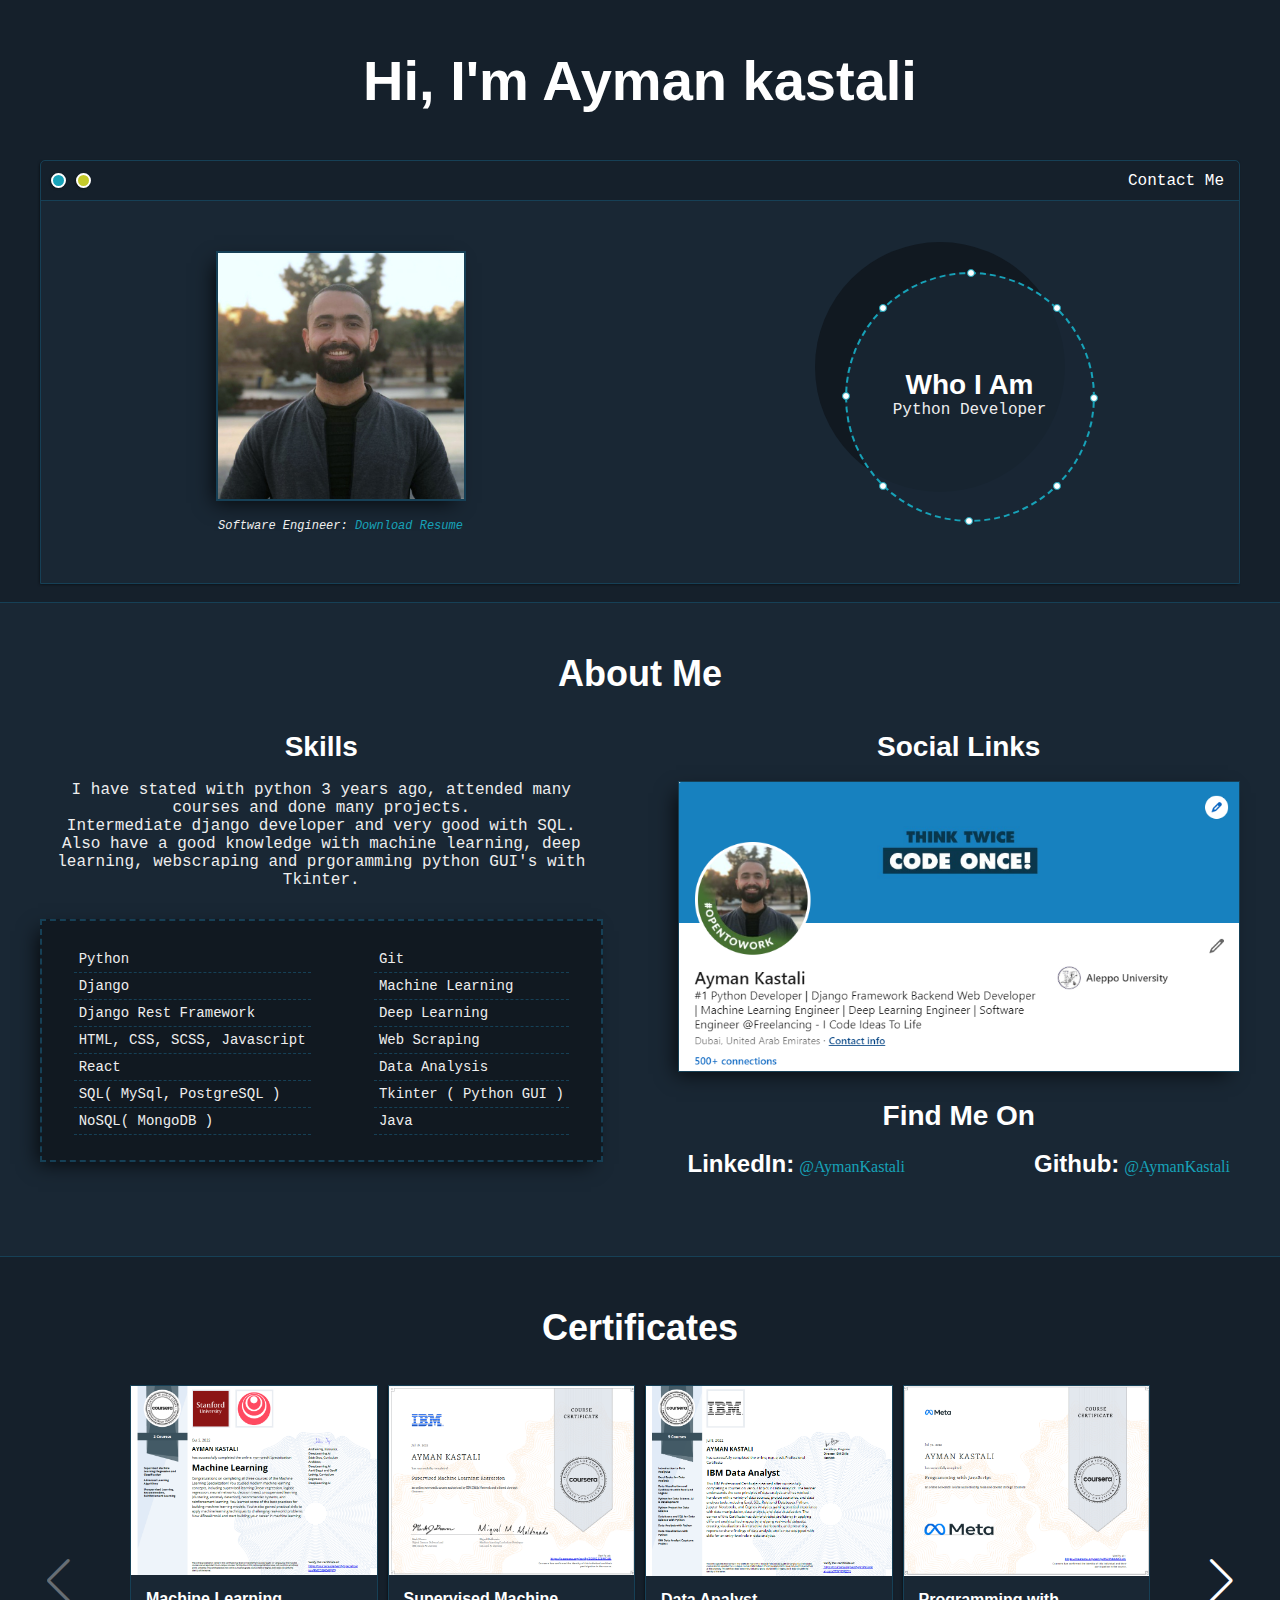
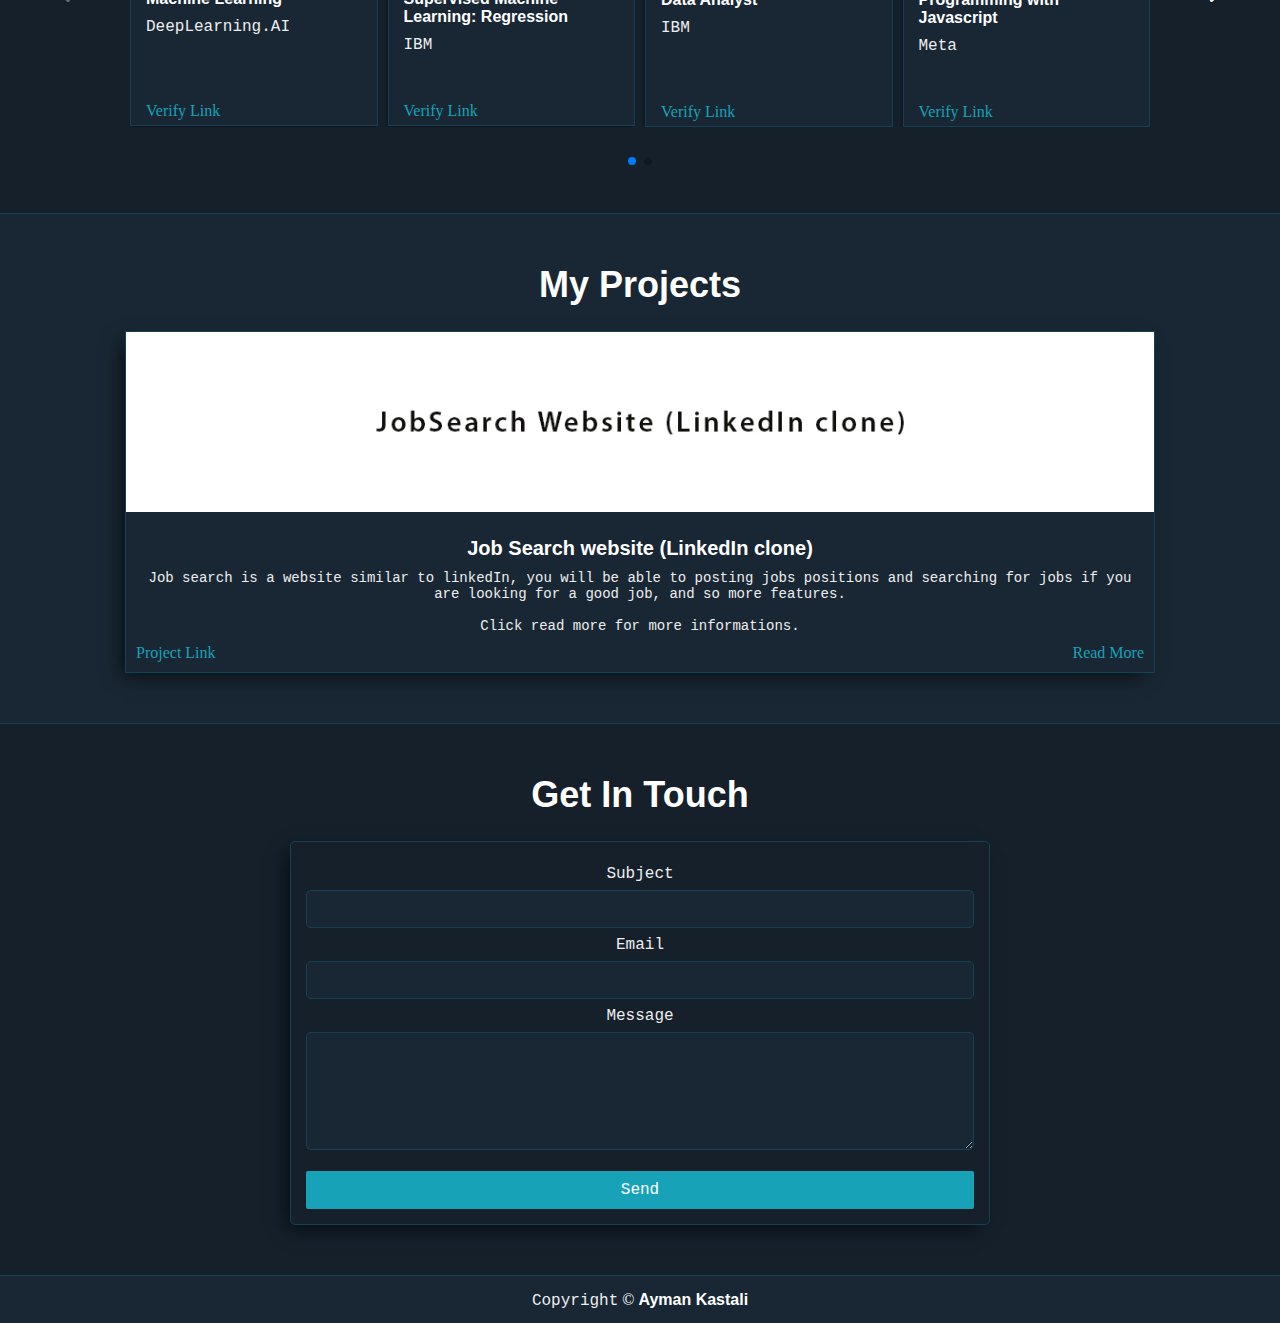
<file: index.html>
<!DOCTYPE html>
<html lang="en">
<link rel="stylesheet" type="text/css" href="dark.css">
<link rel="stylesheet" href="https://cdn.jsdelivr.net/npm/swiper/swiper-bundle.min.css" />
<style>
    .swiper-container {
        position: relative;
    }
    
    .swiper {
        width: 85%;
        height: 100%;
    }
    
    .swiper-button-next {
        position: absolute;
        top: 150;
        right: 5px;
        color: white;
    }
    
    .swiper-button-prev {
        position: absolute;
        bottom: 195px;
        left: 5px;
        color: white;
    }
    
    .swiper-pagination {
        position: absolute;
        bottom: 5px;
    }
    
    .swiper-slide {
        font-size: 16px;
        /* Center slide text vertically */
        display: -webkit-box;
        display: -ms-flexbox;
        display: -webkit-flex;
        display: flex;
        -webkit-box-pack: center;
        -ms-flex-pack: center;
        -webkit-justify-content: center;
        justify-content: center;
        -webkit-box-align: center;
        -ms-flex-align: center;
        -webkit-align-items: center;
        align-items: center;
    }
    
    .swiper-slide img {
        display: block;
        width: 100%;
        height: 100%;
        object-fit: cover;
    }
</style>

<head>
    <meta charset="UTF-8">
    <meta http-equiv="X-UA-Compatible" content="IE=edge">
    <meta name="viewport" content="width=device-width, initial-scale=1.0">
    <title>Document</title>
</head>

<body>
    <section class="s1">
        <div class="greeting-wrapper">
            <h1>Hi, I'm Ayman kastali</h1>
        </div>
        <div class="main-container greeting-container">
            <div class="intro-wrapper" style="margin: 0 auto;">
                <div class="nav-wrapper">
                    <div class="dots-wrapper">
                        <div class="browser-dot" id="dot-1">
                        </div>
                        <div class="browser-dot" id="dot-2">
                        </div>
                        <!-- <div class="browser-dot" id="dot-3">
                        </div> -->
                    </div>
                    <ul id="navigation">
                        <li>
                            <a id="contact-btn" href="#contact-me">
                                Contact Me
                            </a>
                        </li>
                    </ul>
                </div>
                <div class="left-column">
                    <img id="profile-pic" src="profile-pic.jpg">
                    <br>
                    <p id="settings-note">Software Engineer: <a target="_blank" href="ayman-kastali.pdf">Download Resume</a></p>
                </div>
                <div class="rigth-column">
                    <div id="preview-shadow">
                        <div id="preview">
                            <div id="corner-tl" class="corner"></div>
                            <div id="corner-tc" class="corner"></div>
                            <div id="corner-tr" class="corner"></div>
                            <div id="corner-r" class="corner"></div>
                            <div class="who-i-am">
                                <h3>Who I Am</h3>
                                <p>Python Developer</p>
                            </div>
                            <div id="corner-br" class="corner"></div>
                            <div id="corner-bc" class="corner"></div>
                            <div id="corner-bl" class="corner"></div>
                            <div id="corner-l" class="corner"></div>
                        </div>
                    </div>
                </div>
            </div>
            <br>
        </div>
    </section>
    <section class="s2">
        <h2 style="text-align:center;">
            About Me
        </h2>
        <br>
        <br>
        <div class="main-container">
            <div class="about-wrapper">
                <div class="about-me" style="margin: 0 auto;">
                    <div class="l-col">
                        <h3 class="skills-header">
                            Skills
                        </h3>
                        <br>
                        <p class="skills-info">
                            I have stated with python 3 years ago, attended many courses and done many projects.
                            <br> Intermediate django developer and very good with SQL.
                            <br> Also have a good knowledge with machine learning, deep learning, webscraping and prgoramming python GUI's with Tkinter.
                        </p>
                        <div id="skills">
                            <ul style="font-size: 14px;">
                                <li>Python</li>
                                <li>Django</li>
                                <li>Django Rest Framework</li>
                                <li>HTML, CSS, SCSS, Javascript</li>
                                <li>React</li>
                                <li>SQL( MySql, PostgreSQL )</li>
                                <li>NoSQL( MongoDB )</li>
                            </ul>
                            <ul style="font-size: 14px;">
                                <li>Git</li>
                                <li>Machine Learning</li>
                                <li>Deep Learning</li>
                                <li>Web Scraping</li>
                                <li>Data Analysis</li>
                                <li>Tkinter ( Python GUI )</li>
                                <li>Java</li>
                            </ul>
                        </div>
                    </div>
                    <div class="social-links">
                        <h3 style="text-align:center;">
                            Social Links
                        </h3>
                        <br>
                        <img id="social-img" src="linkedin-cover.png">
                        <br>
                        <div class="social-info" style="padding: 10px;">
                            <div>
                                <h3>Find Me On </h3>
                            </div>
                            <br>
                            <div style="display: flex; align-items: baseline; justify-content: space-between;">
                                <div style="display: flex; align-items: baseline;">
                                    <h4 style="padding-right: 5px;">LinkedIn: </h4>
                                    <a target="_blank" href="https://www.linkedin.com/in/ayman-kastali-python-developer">@AymanKastali</a>
                                </div>
                                <div style="display: flex; align-items: baseline;">
                                    <h4 style="padding-right: 5px;">Github: </h4>
                                    <a target="_blank" href="https://github.com/AymanKastali">@AymanKastali</a>
                                </div>
                            </div>
                            <div style="display: flex; align-items: baseline; ">
                            </div>
                        </div>
                        <br>

                    </div>
                </div>
            </div>
    </section>

    <section class="s1">
        <div class="main-container certificate-container">
            <h2 style="text-align:center; padding-bottom: 0px;">
                Certificates
            </h2>
            <br>
            <br>
            <div class="swiper-container" style="margin: 0 auto;">
                <div class="swiper mySwiper">
                    <div class="swiper-wrapper">
                        <div class="swiper-slide">
                            <div class="certificate">
                                <img class="certificate-thumbnail" src="machine learning.png" alt="">
                                <div class="certificate-preview">
                                    <h6 class="certificate-title">Machine Learning</h6>
                                    <p>DeepLearning.AI</p>
                                    <a target="_blank" class="project-link" href="https://coursera.org/share/aca241562b869b50ef5e15eb8ac3553c">Verify Link</a>
                                </div>
                            </div>
                        </div>
                        <div class="swiper-slide">
                            <div class="certificate">
                                <img class="certificate-thumbnail" src="Supervised Machine Learning - Regression certificate.png" alt="">
                                <div class="certificate-preview">
                                    <h6 class="certificate-title">Supervised Machine Learning: Regression</h6>
                                    <p>IBM</p>
                                    <a target="_blank" class="project-link" href="https://coursera.org/share/b2d7490738cc0c95407a48528715fc5c">Verify Link</a>
                                </div>
                            </div>
                        </div>
                        <div class="swiper-slide">
                            <div class="certificate">
                                <img class="certificate-thumbnail" src="Data Analyst.png" alt="">
                                <div class="certificate-preview">
                                    <h6 class="certificate-title">Data Analyst</h6>
                                    <p>IBM</p>
                                    <a target="_blank" class="project-link" href="https://coursera.org/share/dbfb45f7bacffe15f9f3e68872cc8e42">Verify Link</a>
                                </div>
                            </div>
                        </div>
                        <div class="swiper-slide">
                            <div class="certificate">
                                <img class="certificate-thumbnail" src="Javascript.png" alt="">
                                <div class="certificate-preview">
                                    <h6 class="certificate-title">Programming with Javascript</h6>
                                    <p>Meta</p>
                                    <a target="_blank" class="project-link" href="https://coursera.org/share/38a92068d7d7d7493e93648d04bffea7">Verify Link</a>
                                </div>
                            </div>
                        </div>
                        <div class="swiper-slide">
                            <div class="certificate">
                                <img class="certificate-thumbnail" src="Python.png" alt="">
                                <div class="certificate-preview">
                                    <h6 class="certificate-title">Programming in Python</h6>
                                    <p>Meta</p>
                                    <a target="_blank" class="project-link" href="https://coursera.org/share/5fe3ae8345e48fa765ec19da45bc7eb8">Verify Link</a>
                                </div>
                            </div>
                        </div>
                        <div class="swiper-slide">
                            <div class="certificate">
                                <img class="certificate-thumbnail" src="Using Python to Access Web Data.png" alt="">
                                <div class="certificate-preview">
                                    <h6 class="certificate-title">Using Python to Access Web Data</h6>
                                    <p>Mishgin University</p>
                                    <a target="_blank" class="project-link" href="https://coursera.org/share/543c942bcc12e1397ca47f113b0b8347">Verify Link</a>
                                </div>
                            </div>
                        </div>
                        <div class="swiper-slide">
                            <div class="certificate">
                                <img class="certificate-thumbnail" src="python data structures.png" alt="">
                                <div class="certificate-preview">
                                    <h6 class="certificate-title">Python Data Structures</h6>
                                    <p>Mishgin University</p>
                                    <a target="_blank" class="project-link" href="https://coursera.org/share/8afb605420a64d355bee3dd6e01fa564">Verify Link</a>
                                </div>
                            </div>
                        </div>
                    </div>
                </div>
                <div style="padding-top: 50px;">
                    <div class="swiper-button-next"></div>
                    <div class="swiper-button-prev"></div>
                    <div class="swiper-pagination"></div>
                </div>
            </div>
            <br>
            <br>
    </section>

    <section class="s2">
        <div class="main-container projects">
            <h2 style="text-align:center; padding-bottom: 25px;">
                My Projects
            </h2>
            <div class="project-info" style="margin: 0 auto; max-width: 1030px;">
                <div class="post" style="position: relative;">
                    <img class="post-thumbnail" src="image.jpg" alt="">
                    <div class="post-preview" style="margin-top: 10px;">
                        <h5 class="post-title" style="text-align: center;">Job Search website (LinkedIn clone)</h5>
                        <p class="post-intro" style="text-align: center;">
                            Job search is a website similar to linkedIn, you will be able to posting jobs positions and searching for jobs if you are looking for a good job, and so more features.
                            <br>
                            <br> Click read more for more informations.
                        </p>
                    </div>
                    <a class="project-link" href="https://github.com/AymanKastali/jobSearch.git" target="_blank" style="position: absolute; bottom: 10px; left: 10px">Project Link</a>
                    <a class="read-more" href="https://aymankastali.github.io/jobSearch.html" style="position: absolute; bottom: 10px; right: 10px">Read More</a>
                </div>
            </div>
        </div>
    </section>

    <section class="s1">
        <div class="main-container" id="contact-me">
            <h2 style="text-align:center;">
                Get In Touch
            </h2>

            <form style="margin: 0 auto;" action="contact" id="contact-form" method="POST">
                <!-- {% csrf_token %} -->
                <label>Subject</label>
                <input class="input-field" type="text" name="subject">

                <label>Email</label>
                <input class="input-field" type="email" name="from_email">

                <label>Message</label>
                <textarea rows="6" class="input-field" type="text" name="message"></textarea>
                <input id="submit-btn" type="submit" value="Send">
            </form>
        </div>
    </section>
    <footer>
        <div>
            <span>Copyright</span> &copy; <strong>Ayman Kastali</strong>
        </div>
    </footer>


    <script type='text/javascript' src="scripts.js"></script>
    <script src="https://cdn.jsdelivr.net/npm/swiper/swiper-bundle.min.js"></script>

    <!-- Initialize Swiper -->
    <script>
        var swiper = new Swiper(".mySwiper", {
            // slidesPerView: 4,
            // spaceBetween: 10,
            // slidesPerGroup: 4,
            breakpoints: {
                480: {
                    slidesPerView: 2,
                    spaceBetween: 10,
                    slidesPerGroup: 2,
                },
                640: {
                    slidesPerView: 3,
                    spaceBetween: 10,
                    slidesPerGroup: 3,
                },
                1200: {
                    slidesPerView: 4,
                    spaceBetween: 10,
                    slidesPerGroup: 4,
                }
            },
            loop: false,
            loopFillGroupWithBlank: true,
            pagination: {
                el: ".swiper-pagination",
                clickable: true,
            },
            navigation: {
                nextEl: ".swiper-button-next",
                prevEl: ".swiper-button-prev",
            },
        });
    </script>
</body>

</html>
</file>
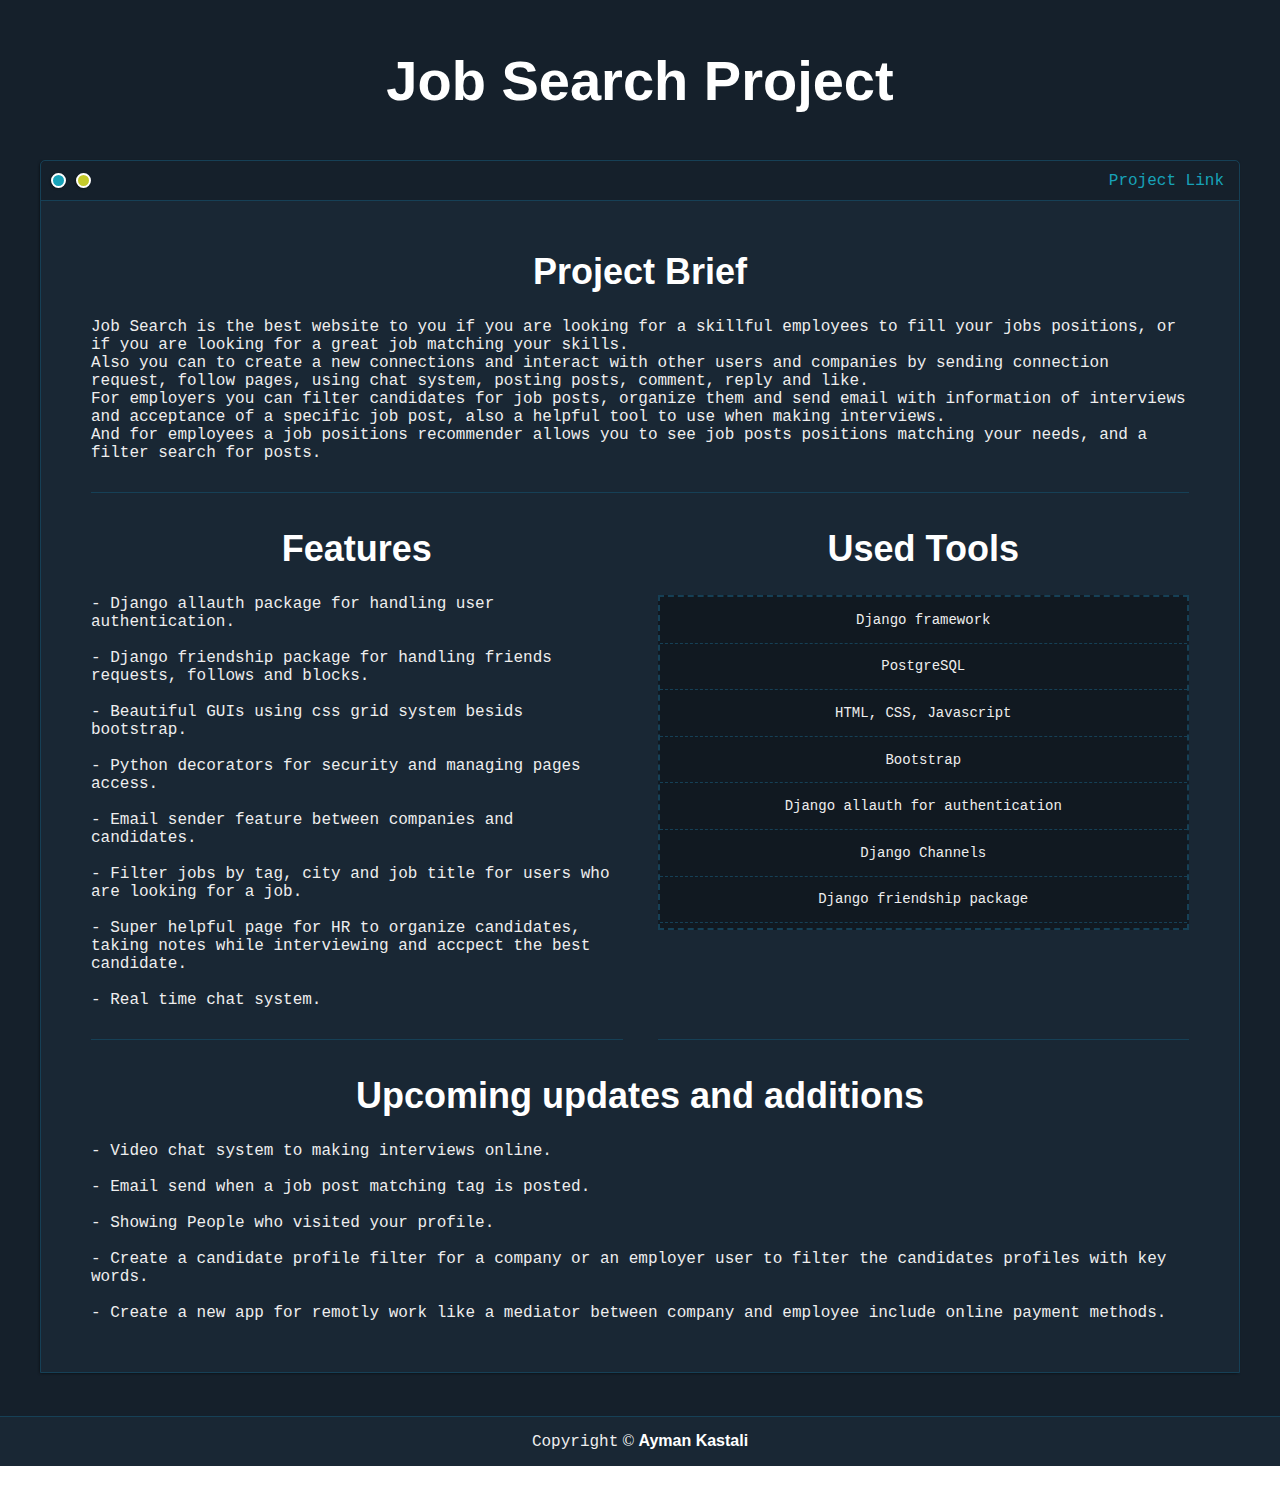
<file: jobSearch.html>
<!DOCTYPE html>
<html lang="en">
<link rel="stylesheet" type="text/css" href="dark.css">
<link rel="stylesheet" href="https://cdn.jsdelivr.net/npm/swiper/swiper-bundle.min.css" />

<head>
    <meta charset="UTF-8">
    <meta http-equiv="X-UA-Compatible" content="IE=edge">
    <meta name="viewport" content="width=device-width, initial-scale=1.0">
    <title>Document</title>
</head>

<body>
    <section class="s1">
        <div class="greeting-wrapper">
            <h1>Job Search Project</h1>
        </div>
        <div class="main-container greeting-container project-container">
            <div class="features-wrapper">
                <div class="nav-wrapper">
                    <div class="dots-wrapper">
                        <div class="browser-dot" id="dot-1">
                        </div>
                        <div class="browser-dot" id="dot-2">
                        </div>

                    </div>
                    <ul id="navigation">
                        <li>
                            <a class="project-link" target="_blank" href="https://github.com/AymanKastali/jobSearch.git">Project Link</a>
                        </li>
                    </ul>

                </div>
                <div class="features-container">
                    <div class="project-info">
                        <div class="center-col">
                            <h2 style="text-align:center;">
                                Project Brief
                            </h2>
                            <p>
                                Job Search is the best website to you if you are looking for a skillful employees to fill your jobs positions, or if you are looking for a great job matching your skills.
                                <br> Also you can to create a new connections and interact with other users and companies by sending connection request, follow pages, using chat system, posting posts, comment, reply and like.
                                <br> For employers you can filter candidates for job posts, organize them and send email with information of interviews and acceptance of a specific job post, also a helpful tool to use when making interviews.
                                <br> And for employees a job positions recommender allows you to see job posts positions matching your needs, and a filter search for posts.
                            </p>
                        </div>
                        <div class="left-col">
                            <h2 style="text-align:center;">
                                Features
                            </h2>
                            <div class="features-list">
                                <ul>
                                    <li>
                                        - Django allauth package for handling user authentication.
                                    </li>
                                    <br>
                                    <li>
                                        - Django friendship package for handling friends requests, follows and blocks.
                                    </li>
                                    <br>
                                    <li>
                                        - Beautiful GUIs using css grid system besids bootstrap.
                                    </li>
                                    <br>
                                    <li>
                                        - Python decorators for security and managing pages access.
                                    </li>
                                    <br>
                                    <li>
                                        - Email sender feature between companies and candidates.
                                    </li>
                                    <br>
                                    <li>
                                        - Filter jobs by tag, city and job title for users who are looking for a job.
                                    </li>
                                    <br>
                                    <li>
                                        - Super helpful page for HR to organize candidates, taking notes while interviewing and accpect the best candidate.
                                    </li>
                                    <br>
                                    <li>
                                        - Real time chat system.
                                    </li>
                                </ul>
                            </div>
                        </div>
                        <div class="right-col">
                            <h2 style="text-align:center;">
                                Used Tools
                            </h2>
                            <div class="used-languages">
                                <ul style="font-size: 14px; text-align: center;">
                                    <li>Django framework</li>
                                    <li>PostgreSQL</li>
                                    <li>HTML, CSS, Javascript</li>
                                    <li>Bootstrap</li>
                                    <li>Django allauth for authentication</li>
                                    <li>Django Channels</li>
                                    <li>Django friendship package</li>
                                </ul>
                            </div>
                        </div>
                        <div class="center-bottom-col">
                            <h2 style="text-align:center;">
                                Upcoming updates and additions
                            </h2>
                            <p>
                                <ul>
                                    <li>
                                        - Video chat system to making interviews online.
                                    </li>
                                    <br>
                                    <li>
                                        - Email send when a job post matching tag is posted.
                                    </li>
                                    <br>
                                    <li>
                                        - Showing People who visited your profile.
                                    </li>
                                    <br>
                                    <li>
                                        - Create a candidate profile filter for a company or an employer user to filter the candidates profiles with key words.
                                    </li>
                                    <br>
                                    <li>
                                        - Create a new app for remotly work like a mediator between company and employee include online payment methods.
                                    </li>
                                </ul>
                            </p>
                        </div>
                    </div>
                </div>
            </div>
            <br>
        </div>
    </section>
    <footer>
        <div>
            <span>Copyright</span> &copy; <strong>Ayman Kastali</strong>
        </div>
    </footer>


    <script type='text/javascript' src="scripts.js"></script>
    <script src="https://cdn.jsdelivr.net/npm/swiper/swiper-bundle.min.js"></script>
</body>

</html>
</file>
<file: dark.css>
:root {
    --mainColor: #15202b;
    --secondaryColor: #192734;
    --borderColor: #164056;
    --mainText: white;
    --secondaryText: #eeeeee;
    --themeDotBorder: white;
    --previewBg: rgb(25, 39, 52, 0.8);
    --previewShadow: #111921;
    --btnColor: #17a2b8;
}

html {
    scroll-behavior: smooth;
}

* {
    margin: 0;
    padding: 0;
    box-sizing: border-box;
}

h1,
h2,
h3,
h4,
h5,
h6,
strong {
    color: var(--mainText);
    font-family: 'Russo One', sans-serif;
}

p,
li,
span,
label,
input,
textarea {
    color: var(--secondaryText);
    font-family: 'Roboto Mono', monospace;
}

a {
    text-decoration: none;
    color: #17a2b8;
    transition: all 0.5s ease;
}

a:hover {
    color: #3cd9f1;
}

ul {
    list-style: none;
}

h1 {
    font-size: 56px;
}

h2 {
    font-size: 36px;
}

h3 {
    font-size: 28px;
}

h4 {
    font-size: 24px;
}

h5 {
    font-size: 20px;
}

h6 {
    font-size: 16px;
}

.s1 {
    background-color: var(--mainColor);
    border-bottom: 1px solid var(--borderColor);
}

.s2 {
    background-color: var(--secondaryColor);
    border-bottom: 1px solid var(--borderColor);
}

.main-container {
    width: 1200px;
    margin: 0 auto;
}

.greeting-container {
    padding: 0;
}

.greeting-wrapper {
    display: grid;
    text-align: center;
    align-content: center;
    min-height: 10em;
}

.intro-wrapper {
    background-color: var(--secondaryColor);
    border: 1px solid var(--borderColor);
    box-shadow: -1px 1px 3px -1px rgba(0, 0, 0, 0.75);
    display: grid;
    align-items: center;
    grid-template-columns: 1fr 1fr;
    grid-template-areas: 'nav-wrapper nav-wrapper' 'left-column right-column';
    border-radius: 5px 5px 0 0;
}

.nav-wrapper {
    grid-area: nav-wrapper;
    border-bottom: 1px solid var(--borderColor);
    display: flex;
    justify-content: space-between;
    align-items: center;
    background-color: var(--mainColor);
    border-radius: 5px 5px 0 0;
}

.dots-wrapper {
    padding: 5px;
    display: flex;
}

#navigation {
    padding: 10px;
}

#navigation a {
    color: var(--mainText);
}

#navigation li {
    display: inline-block;
    margin: 0 5px 0 5px;
}

#dot-1 {
    background-color: #17a2b8;
}

#dot-2 {
    background-color: #c5ca2a;
}


/* #dot-1 {
    background-color: #fc6058;
}

#dot-2 {
    background-color: #2aca3e;
}

#dot-3 {
    background-color: #17a2b8;
} */

.browser-dot {
    background-color: black;
    height: 15px;
    width: 15px;
    border-radius: 50%;
    margin: 5px;
    box-shadow: -1px 1px 3px -1px rgba(0, 0, 0, 0.75);
    border: 2px solid var(--themeDotBorder);
}

.left-column {
    padding: 50px 0 50px 0;
    grid-area: left-column;
}

#profile-pic {
    display: block;
    margin: 0 auto;
    height: 250px;
    width: 250px;
    object-fit: cover;
    border: 2px solid var(--borderColor);
    box-shadow: -7px 7px 19px -5px rgba(0, 0, 0, 0.75);
}

#settings-note {
    font-size: 12px;
    font-style: italic;
    text-align: center;
}

.right-column {
    grid-area: right-column;
}

#preview-shadow {
    margin: 0 auto;
    margin-bottom: 50px;
    background-color: var(--previewShadow);
    width: 250px;
    height: 250px;
    padding: 30px 0 0 30px;
    border-radius: 500px;
}

#preview {
    width: 250px;
    height: 250px;
    border: 2px dashed #17a2b8;
    background-color: var(--previewBg);
    position: relative;
    border-radius: 500px;
    text-align: center;
}

#preview .who-i-am {
    padding-top: 95px;
}

.corner {
    width: 8px;
    height: 8px;
    border-radius: 50%;
    border: 1.5px solid #17a2b8;
    background-color: #fff;
    position: absolute;
}

#corner-tl {
    top: 30px;
    left: 32px;
}

#corner-tc {
    top: -5px;
    left: 120px;
}

#corner-tr {
    top: 30px;
    right: 32px;
}

#corner-r {
    top: 120px;
    right: -5px;
}

#corner-br {
    bottom: 30px;
    right: 32px;
}

#corner-bc {
    bottom: -5px;
    right: 120px;
}

#corner-bl {
    bottom: 30px;
    left: 32px;
}

#corner-l {
    bottom: 120px;
    left: -5px;
}

.s2 {
    padding: 50px 0;
}

.about-me {
    margin: 50px 0;
    display: grid;
    grid-template-columns: 1fr 1fr;
    grid-template-areas: 'l-col social-links';
    gap: 75px;
}

.l-col {
    grid-area: l-col;
}

#skills {
    grid-area: skills;
    display: flex;
    justify-content: space-around;
    background-color: var(--previewShadow);
    border: 2px dashed var(--borderColor);
    box-shadow: -7px 7px 19px -5px rgba(0, 0, 0, 0.75);
}

#skills ul {
    padding: 25px;
}

#skills ul li {
    padding: 5px;
    border-bottom: 1px dashed var(--borderColor);
}

.skills-header {
    text-align: center;
    grid-area: skills-header;
}

.skills-info {
    margin-bottom: 30px;
    text-align: center;
}

.resume-link {
    padding: 10px 15px;
    border-radius: 2px;
    color: var(--secondaryText);
    background-color: var(--btnColor);
    transition: all 0.5s ease;
}

.resume-link:hover {
    background-color: white;
    color: var(--mainColor);
}

.social-links {
    grid-area: social-links;
    display: grid;
    align-content: center;
    text-align: center;
}

#social-img {
    width: 100%;
    border: 1.5px solid var(--borderColor);
    box-shadow: -7px 7px 19px -5px rgba(0, 0, 0, 0.75);
}

.s1 .certificate-container {
    padding: 50px 0 0px;
}

.certificate-wrapper {
    display: grid;
    grid-template-columns: repeat(auto-fit, 220px);
    gap: 10px;
    justify-content: center;
    padding: 0 0 50px 0;
}

.certificate {
    border: 1px solid var(--borderColor);
    box-shadow: -1px 1px 3px -1px rgba(0, 0, 0, 0.75);
    /* min-height: 210px; */
}

.certificate-thumbnail {
    width: 100%;
    /* height: 150px; */
    display: block;
    object-fit: cover;
}

.certificate-preview {
    background-color: var(--secondaryColor);
    padding: 15px;
    height: 150px;
    position: relative;
}

.certificate-title {
    color: var(--mainText);
    padding-bottom: 10px;
}

.certificate-intro {
    color: var(--secondaryText);
    font-size: 14px;
    padding-bottom: 10px;
}

.certificate .certificate-preview a.project-link {
    position: absolute;
    bottom: 5px;
}

.post-wrapper {
    display: grid;
    grid-template-columns: repeat(auto-fit, 320px);
    gap: 20px;
    justify-content: center;
    padding: 0 0 50px 0;
}

.post {
    border: 1px solid var(--borderColor);
    box-shadow: -7px 7px 19px -5px rgba(0, 0, 0, 0.75);
    min-height: 300px;
}

.post-thumbnail {
    width: 100%;
    height: 180px;
    display: block;
    object-fit: cover;
}

.post-preview {
    background-color: var(--secondaryColor);
    padding: 15px;
    height: 150px;
    position: relative;
}

.post-title {
    color: var(--mainText);
    padding-bottom: 10px;
}

.post-intro {
    color: var(--secondaryText);
    font-size: 14px;
    padding-bottom: 10px;
}


/* .post  a.project-link {
    position: absolute;
    bottom: 5px;
}

.post .post-preview a.read-more {
    position: absolute;
    bottom: 5px;
    right: 15px;
} */

#contact-form {
    display: block;
    max-width: 700px;
    margin: 0 auto;
    border: 1px solid var(--borderColor);
    padding: 15px;
    border-radius: 5px;
    background-color: var(--mainColor);
    margin-bottom: 35px;
    box-shadow: -7px 7px 19px -5px rgba(0, 0, 0, 0.75);
}

.s1 #contact-me {
    padding: 50px;
}

.s1 h2 {
    padding-bottom: 25px;
}

#contact-form {
    line-height: 2em;
    text-align: center;
}

.input-field {
    width: 100%;
    padding: 10px;
    background-color: var(--secondaryColor);
    border-radius: 5px;
    border: 1px solid var(--borderColor);
    font-size: 14px;
}

#contact-form textarea {
    font-size: 14px;
}

#submit-btn {
    margin: 10px 0 0 0;
    padding: 10px 0 10px 0;
    width: 100%;
    color: #fff;
    background-color: var(--btnColor);
    border: none;
    border-radius: 2px;
    cursor: pointer;
    font-size: 16px;
    transition: all 0.5s ease;
}

#submit-btn:hover {
    background-color: white;
    color: var(--mainColor);
}

footer {
    background-color: var(--secondaryColor);
    padding: 15px;
    color: var(--mainText);
    text-align: center;
}

.intro-wrapper .left-column .features {
    margin: 50px;
}


/*  */


/* .features-container {
    width: 1200px;
    margin: 0 auto;
    padding: 0 50px;
} */

.greeting-container .features-wrapper {
    background-color: var(--secondaryColor);
    border: 1px solid var(--borderColor);
    box-shadow: -1px 1px 3px -1px rgba(0, 0, 0, 0.75);
    display: grid;
    align-items: center;
    grid-template-columns: 1fr;
    grid-template-areas: 'nav-wrapper' 'features-wrapper';
    border-radius: 5px 5px 0 0;
}

.features-wrapper {
    grid-area: features-wrapper;
    background-color: var(--secondaryColor);
    border: 1px solid var(--borderColor);
    box-shadow: -1px 1px 3px -1px rgba(0, 0, 0, 0.75);
    display: grid;
    grid-template-columns: 1fr;
    grid-template-areas: 'project-info';
    border-radius: 5px 5px 0 0;
    margin-bottom: 25px;
}

.s1 .main-container .features-container {
    padding: 0 50px;
}

.s1 .main-container .project-info {
    display: grid;
    grid-template-columns: 1fr 1fr;
    grid-template-areas: 'center-col center-col' 'left-col right-col' 'center-bottom-col center-bottom-col';
    gap: 35px;
    margin: 50px 0;
}

.s1 .main-container .project-info .center-col {
    grid-area: center-col;
    padding-bottom: 30px;
    border-bottom: 1px solid var(--borderColor);
}

.s1 .main-container .project-info .left-col {
    grid-area: left-col;
    padding-bottom: 30px;
    border-bottom: 1px solid var(--borderColor);
}

.s1 .main-container .project-info .right-col {
    grid-area: right-col;
    padding-bottom: 30px;
    border-bottom: 1px solid var(--borderColor);
}

.s1 .main-container .project-info .center-bottom-col {
    grid-area: center-bottom-col;
}

.s1 .main-container .project-info .right-col .used-languages {
    border: 2px dashed var(--borderColor);
    background-color: var(--previewShadow);
    height: 335px;
}

.s1 .main-container .project-info .right-col .used-languages ul li {
    padding: 14.8px;
    border-bottom: 1px dashed var(--borderColor);
}

#navigation a.project-link {
    color: var(--btnColor);
    transition: all 0.5s ease;
}

#navigation a.project-link:hover {
    color: #3cd9f1;
}


/*  */

@media screen and (max-width: 1200px) {
    .main-container {
        width: 75%;
    }
}

@media screen and (max-width: 800px) {
    .intro-wrapper {
        grid-template-columns: 1fr;
        grid-template-areas: 'nav-wrapper' 'left-column' 'right-column';
    }
    .about-me {
        grid-template-columns: 1fr;
        grid-template-areas: 'l-col' 'social-links';
        width: auto;
    }
    .about-me .l-col {
        max-width: 270px;
    }
    .about-me .social-links {
        max-width: 270px;
    }
    .about-me .social-links #social-img {
        width: 270px;
    }
    .about-me .social-links .social-info {
        width: 270px;
        font-size: 10px;
    }
    .about-me .social-links .social-info h4 {
        font-size: 12px;
    }
    /* .s1 .main-container .project-info {
        grid-template-columns: 1fr;
        grid-template-areas: 'left-col' 'right-col';
    } */
    .s2 .projects {
        min-height: 500px;
    }
    .s2 .projects .project-info .post {
        min-height: 500px;
    }
    .s1 .project-container .features-container .project-info .right-col .used-languages {
        height: 385px;
    }
    .s1 .project-container .features-container .project-info {
        grid-template-columns: 1fr;
        grid-template-areas: 'center-col' 'left-col' 'right-col' 'center-bottom-col';
    }
}
</file>
